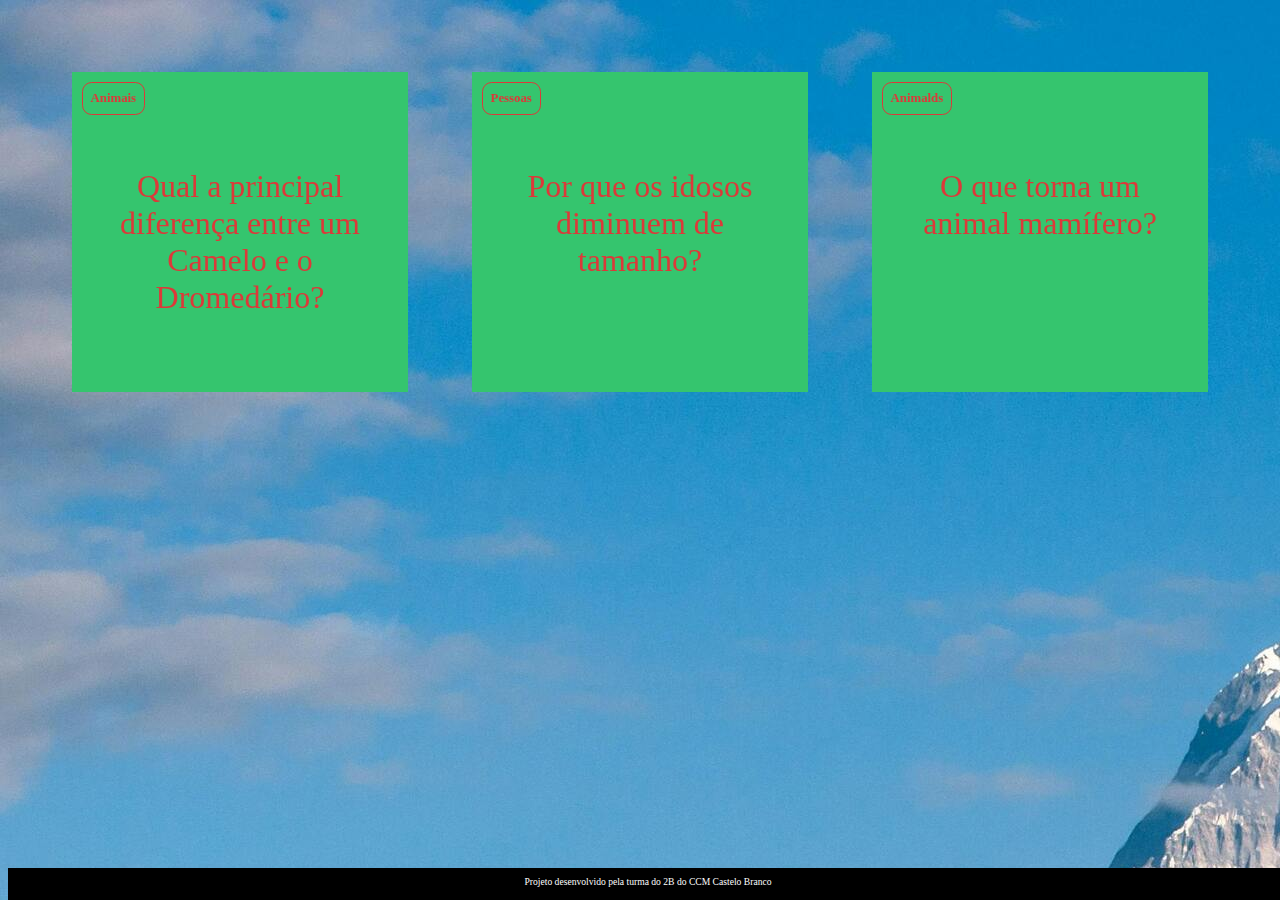
<file: projeto 2/index.html>
<!DOCTYPE html>
<html lang="pt-br">
<head>
    <meta charset="UTF-8">
    <meta name="viewport" content="width=device-width, initial-scale=1.0">
    <link rel="stylesheet" href="style.css">
    <title>Flashcard</title>
</head>

<body>
    <main>
        <section id="container">
            <!-- ESTE É MEU PRIMEIRO CARD -->
            <article class="cartao">
                <div class="cartao__conteudo">
                    <h3>Animais</h3>
                    <div class="cartao__conteudo__pergunta">
                        <p>Qual a principal diferença entre um Camelo e o Dromedário?</p>
                    </div>
                    <div class="cartao__conteudo__resposta">
                        <p>A principal diferença é o número de corcovas: o camelo tem duas corcovas, enquanto o dromedário tem apenas uma. </p>
                    </div>
                </div>
            </article>
             <!-- ESTE É MEU SEGUNDO CARD -->
            <article class="cartao">
                <div class="cartao__conteudo">
                    <h3>Pessoas</h3>
                    <div class="cartao__conteudo__pergunta">
                        <p>Por que os idosos diminuem de tamanho?</p>
                    </div>
                    <div class="cartao__conteudo__resposta">
                    <p>Os idosos perdem altura principalmente porque os discos intervertebrais da coluna se achatam e perdem fluidos, e a massa óssea e muscular diminui, o que causa encolhimento. </p>
                    </div>
                </div>
            </article>
             <!-- ESTE É MEU TERCEIRO CARD -->
            <article class="cartao">
                <div class="cartao__conteudo">
                    <h3>Animalds</h3>
                    <div class="cartao__conteudo__pergunta">
                        <p>O que torna um animal mamífero?</p>
                    </div>
                    <div class="cartao__conteudo__resposta">
                    <p>Um mamífero é caracterizado principalmente por ter pelos no corpo e pela capacidade de produzir leite através de glândulas mamárias para alimentar seus filhotes. </p>
                    </div>
                </div>
            </article>
        </section>
    </main>
    <footer>
        <p>Projeto desenvolvido pela turma do 2B do CCM Castelo Branco</p>
    </footer>
</body>

</html>
</file>
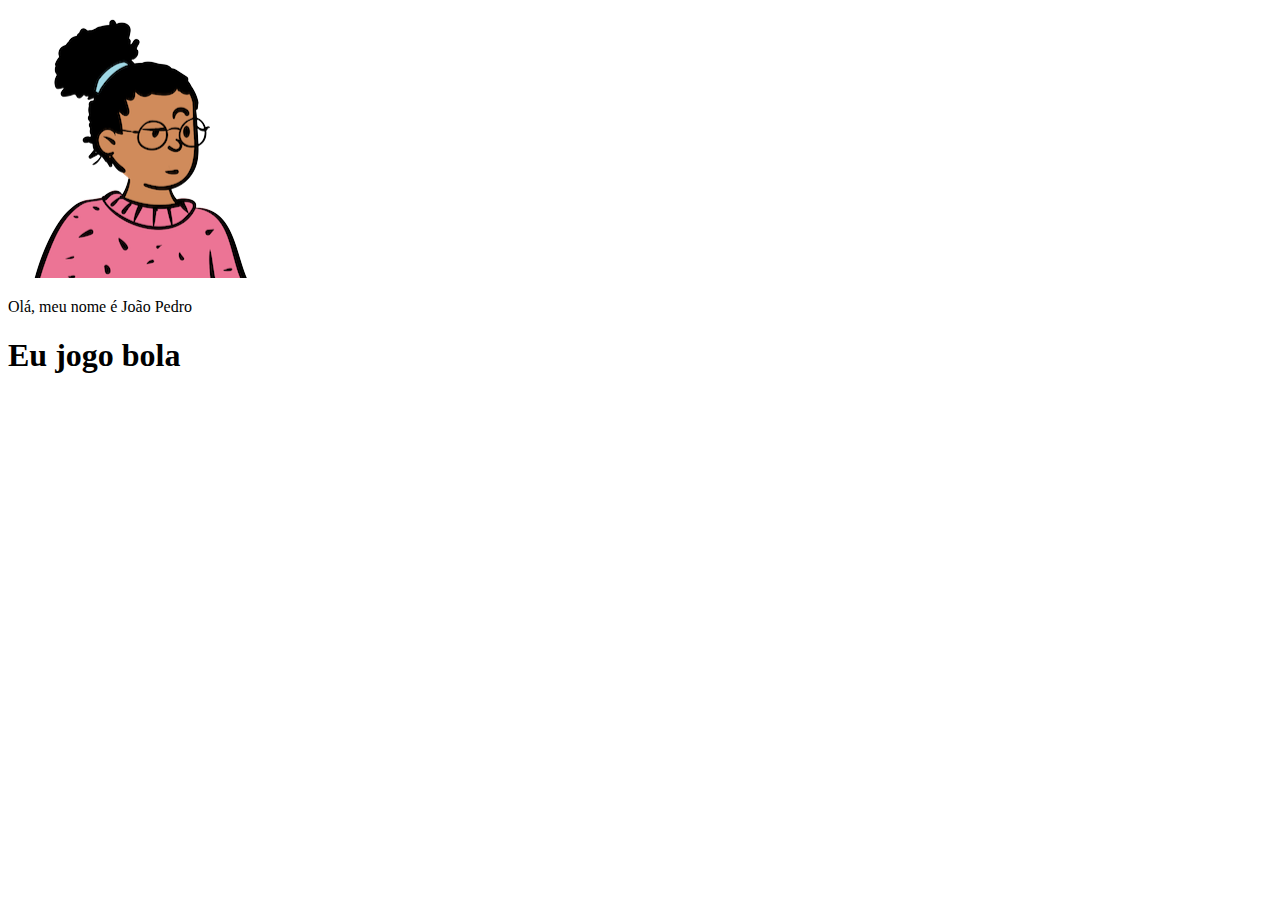
<file: projeto1/index.html>
<!DOCTYPE html>
<html lang="pt-br">
<head>
    <meta charset="UTF-8">
    <meta name="viewport" content="width=device-width, initial-scale=1.0">
    <title>Meu portfólio</title>
    <link rel="stylesheet" href="style.css">
</head>

<body>
    <img src="img/avatar-perfil.png" alt="Minha foto no portfólio">
    <p>Olá, meu nome é João Pedro</p>
    <h1>Eu jogo bola</h1>
</body>

</html>
</file>
<file: projeto 2/style.css>
:root {
   --text-color:rgb(220, 57, 57);
   --card-front-color:rgb(53, 197, 110);
   --card-back-color:rgb(4, 57, 248);
}

@import url('https://fonts.googleapis.com/css2?family=Bebas+Neue&family=PT+Serif:ital,wght@0,400;0,700;1,400;1,700&display=swap');{
  font-family: "PT Serif", serif;
  font-weight: 400;
  font-style: normal;
}

body{
   background: url(img/pelotas.jpg);
   font-family:"PT Serif", serif;
}

#container {
    display: flex; 
    flex-wrap: wrap;
    justify-content: space-between;
    padding: 3rem ;
    gap:2rem ;
}

.cartao {
    margin: 1rem 1rem;
    height: 20rem;
    flex-grow: 1;
    flex-basis: calc(33% - 6rem);
}

.cartao__conteudo {
    background-color: var(--card-front-color);
    text-align: center;
    height: 100%;
    transform-style: preserve-3d;
    transition: transform 300ms ease-in-out;
}

.cartao__conteudo h3 {
    color: var(--text-color);
    border: 1px solid var(--text-color);
    text-align: left;
    padding: 0.5rem;
    position: absolute;
    margin: 0.6rem;
    border-radius: 0.6rem;
    font-size: 1vw;
    backface-visibility: hidden;
}

.cartao__conteudo p {
    margin-top: 1rem;
    padding: 2rem;
    margin-top: 4rem;
}

.cartao__conteudo__pergunta p {
    color: var(--text-color);
    font-weight: 500;
    font-size: 2.5vw;
}

.cartao__conteudo__resposta p {
    color: var(--card-back-color);
    font-weight: 700;
    font-size: 1.5vw;
}

.cartao:hover .cartao__conteudo {
    transform: rotateY(180deg);
}

.cartao__conteudo__pergunta,
.cartao__conteudo__resposta {
    backface-visibility: hidden;
    position: absolute;
    height: 100%;
    width: 100%;
}

.cartao__conteudo__resposta {
    transform: rotateY(180deg);
    background-color: rgba(red, green, blue, alpha);
}


footer {
    background-color: black;
    color: white;
    position: fixed;
    bottom: 0;
    width: 100%;
    height: 2rem;
}

footer p {
    text-align: center;
    font-size: 0.6rem;
    margin-top: 0.5rem;
}
</file>
<file: projeto1/style.css>
hoioiyoi
</file>
